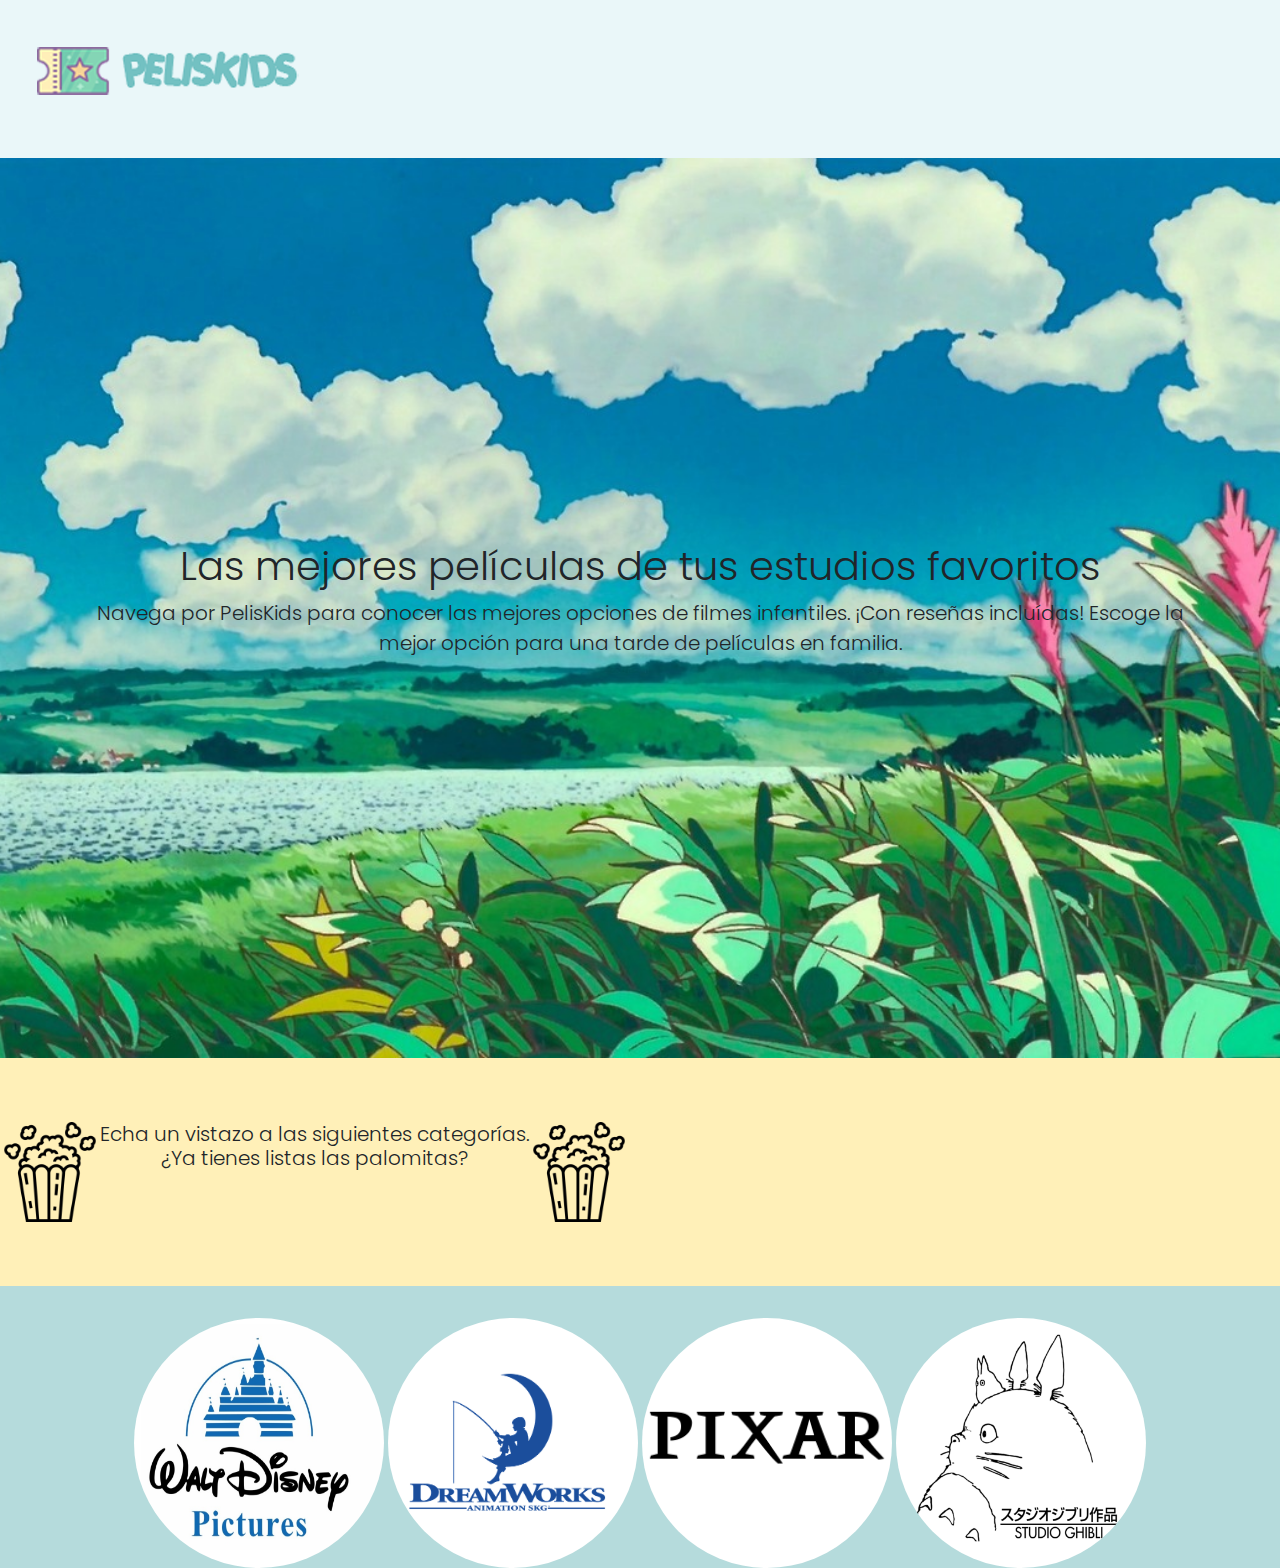
<file: src/index.html>
<!DOCTYPE html>
<html lang="en">
<head>
    <meta charset="UTF-8">
    <meta name="viewport" content="width=device-width, initial-scale=1.0">
    <meta http-equiv="X-UA-Compatible" content="ie=edge">
    <!-- Bootstrap CSS -->
    <link rel="stylesheet" href="https://stackpath.bootstrapcdn.com/bootstrap/4.4.1/css/bootstrap.min.css" integrity="sha384-Vkoo8x4CGsO3+Hhxv8T/Q5PaXtkKtu6ug5TOeNV6gBiFeWPGFN9MuhOf23Q9Ifjh" crossorigin="anonymous">
    <link rel="stylesheet" href="style.css">
    <link href="https://fonts.googleapis.com/css?family=Poppins&display=swap" rel="stylesheet">
    <link href="https://fonts.googleapis.com/css?family=Stoke&display=swap" rel="stylesheet">
    <link rel="shortcut icon" href="images/favicon.png">
    <title>PelisKids</title>
</head>

<body>
    <header>
    <div class="logo">
        <a href=index.html><img src="images/logo2.png"></a>
    </div>
    </header>

<div id="firstPage">
    <section>
        <header class="masthead">
            <div class="container h-100">
              <div class="row h-100 align-items-center">
                <div class="col-12 text-center">
                  <h1 class="font-weight-light">Las mejores películas de tus estudios favoritos</h1>
                  <p class="lead">Navega por PelisKids para conocer las mejores opciones de filmes infantiles. ¡Con reseñas incluídas! Escoge la mejor opción para una tarde de películas en familia.</p>
                </div>
              </div>
            </div>
          </header>
        <div class="jumbotron jumbotron-fluid">
            <div class="d-flex text-center">
                <img src="images/palomitas-de-maiz.png" alt="icon" height="100" width="100"><h2 class="lead">Echa un vistazo a las siguientes categorías.<p>¿Ya tienes listas las palomitas?</p> </h2><img src="images/palomitas-de-maiz.png" alt="icon" height="100" width="100">
            </div>
          </div>          
        <div class="text-center">
            <img id="allDisney" class="rounded-circle" height="250" width="250" src="images/disneyIcon.jpg" alt="Responsive image">
            <img id="allDreamworks" class="rounded-circle" height="250" width="250" src="images/dreamworksIcon.png" alt="Responsive image">
            <img id="allPixar" class="rounded-circle" height="250" width="250" src="images/pixarIcon.png" alt="Responsive image">
            <img id="allGhibli" class="rounded-circle" height="250" width="250" src="images/ghibliIcon.png" alt="Responsive image">
        </div>
    </section>
</div>

<div id="secondPage">
    <div class="row">
        <div class="col-lg-12">
            <img class="img-fluid" src="images/disneyHeadercut.jpg" />
        </div>
    </div>
    <div id='descriptionStudioDisney' style="display:none;">
        
        <h1 class="studioTitle">Studio Disney</h1>
    </div>
    <h2 class="instruction">Ahora filtra las películas según desees:</h2>
    <select id="genreSearchDisney" class="selectBox">
        <option value="">Filtrar por Género</option>
        <option class="allSelect" value="Adventure">Aventura</option>
        <option class="allSelect" value="Comedy">Comedia</option>
        <option class="allSelect" value="Family">Familiar</option>
        <option class="allSelect" value="Fantasy">Fantasía</option>
        <option class="allSelect" value="Musical">Musical</option>
        <option class="allSelect" value="Romance">Romance</option>
    </select>
    <select id="ratedSearchDisney" class="selectBox">
            <option value="">Filtrar por Clasificación</option>
            <option class="allSelect" value="G">G - Apto para todo público</option>
            <option class="allSelect" value="PG">PG - Guía paternal sugerida</option>
    </select>
    <section id="showDisney" class="sectionStyles">
    </section>
</div>

<div id="thirdPage">
    <div id="descriptionStudioDreamwork" style="display:none;">
        <div class="row">
            <div class="col-lg-12">
                <img class="img-fluid" src="images/dreamworksHeadercut.jpg" />
            </div>
        </div>
        <h1 class="studioTitle">Studio Dreamworks</h1>
    </div>
    <h2 class="instruction">Ahora filtra las películas según desees:</h2>
    <select id="genreSearchDreamworks" class="selectBox">
            <option value="">Filtrar por Género</option>
            <option  class="allSelect" value="Action">Acción</option>
            <option  class="allSelect" value="Adventure">Aventura</option>
            <option  class="allSelect" value="Comedy">Comedia</option>
            <option  class="allSelect"value="Family">Familiar</option>
            <option  class="allSelect"value="Fantasy">Fantasía</option>
            <option  class="allSelect" value="Musical">Musical</option>
    </select>
    <select id="ratedSearchDreamworks" class="selectBox">
            <option value="">Filtrar por Clasificación</option>
            <option value="G">G - Apto para todo público</option>
            <option value="PG">PG - Supervisión paternal sugerida</option>
    </select>    
    <section id="showDreamworks" class="sectionStyles">
    </section>
</div>

<div id="fourthPage">
    <div id='descriptionStudioPixar' style="display:none;">
                <div class="row">
                    <div class="col-lg-12">
                        <img class="img-fluid" src="images/pixarHeadercut.jpg" />
                    </div>
                </div>
        <h1 class="studioTitle" >Studio Pixar</h1>
    </div>
    <h2 class="instruction">Ahora filtra las películas según desees:</h2>
    <select id="genreSearchPixar" class="selectBox">
            <option value="">Filtrar por Género</option>
            <option  class="allSelect" value="Action">Acción</option>
            <option  class="allSelect" value="Adventure">Aventura</option>
            <option  class="allSelect" value="Comedy">Comedia</option>
            <option  class="allSelect" value="Family">Familiar</option>
            <option  class="allSelect" value="Fantasy">Fantasía</option>
            <option  class="allSelect" value="Mystery">Misterio</option>
            
    </select>
    <select id="ratedSearchPixar" class="selectBox">
            <option value="">Filtrar por Clasificación</option>
            <option  class="allSelect" value="G">G - Apto para todo público</option>
            <option  class="allSelect" value="PG">PG - Guía paternal sugerida</option>
    </select>
    <section id="showPixar" class="sectionStyles">
    </section>
</div>

<div id="fifthPage">
    <div id="descriptionStudioGhibli" style="display:none;">
        <div class="row">
            <div class="col-lg-12">
                <img class="img-fluid" src="images/ghibliHeadercut.png" />
            </div>
        </div>
        <h1 class="studioTitle">Studio Ghibli</h1>
        </div>
        <h2 class="instruction">Ahora filtra las películas según desees:</h2>
    <select id="genreSearchGhibli" class="selectBox">
            <option value="">Filtrar por Género</option>
            <option class="allSelect" value="Adventure">Aventura</option>
            <option class="allSelect" value="Comedy">Comedia</option>
            <option class="allSelect" value="Family">Familiar</option>
            <option class="allSelect" value="Fantasy">Fantasía</option>
            <option class="allSelect" value="Romance">Romance</option>
    </select>
    <select id="ratedSearchGhibli" class="selectBox">
            <option value="">Filtrar por Clasificación</option>
            <option class="allSelect" value="G">G - Apto para todo público</option>
            <option class="allSelect" value="PG">PG - Guía paternal sugerida</option>
            <option class="allSelect" value="PG-13">PG-13 - Supervisión paternal obligatoria</option>
    </select>
    <section id="showGhibli" class="sectionStyles">
    </section>
</div>
 <script src="data.js"></script>
 <script src="main.js"></script>  
</body>
</html>
</file>
<file: src/style.css>
* {
  margin: 0;
  padding: 0;
} 

article, aside, figcaption, figure, footer, header, hgroup, main, nav, section {
  display: block;
}


body {
  margin: 0;
  font-family: 'Poppins', sans-serif;
  font-size: 1rem;
  font-weight: 400;
  line-height: 1.5;
  color: #212529;
  /* text-align: left; */
  background-color:rgba(150, 215, 224, 0.2);
}
 
.thumbnail {
  position: relative;

 }
 .caption {
  position: absolute;
  font-size: 39px;
  line-height: 58px;
  background: rgba(251, 213, 185, 0.4);
  top: 30%;
  left: 0;
  width: 40%;
  background: no-repeat;
 }

#firstPage {
    background-color:#B5DBDC;
  }

#secondPage {
    display: none;
  }

#thirdPage {
    display: none;
  }

#fourthPage {
    display: none;
  }

#fifthPage {
    display: none;
  }

h3 {
    font-size: 1.75rem;
    margin-bottom: .5rem;
    font-weight: 500;
    line-height: 1.2;
  }

.card-header {
    padding: .75rem 1.25rem;
    margin-bottom: 0;
    background: white;
    box-shadow: inset 0px 4px 4px rgba(0, 0, 0, 0.25);
    border-bottom: 1px solid rgba(0,0,0,.125);
    border-radius: 5px;
  }

*, ::after, ::before {
    box-sizing: border-box;
}

.card-body {
    -ms-flex: 1 1 auto;
    flex: 1 1 auto;
    min-height: 1px;
    padding: 1.3rem;
    background: #B5DBDC;
    text-align: left;
  
  }

.title-movie {
  font-family: 'Stoke', serif;
  font-style: normal;

}

.bold {
  font-weight: bold;

}

.masthead{
  height: 100vh;
  min-height: 500px;
  background-image: url(images/background.jpg);
  background-size: cover;
  background-position: center;
  background-repeat: no-repeat;
}
.mastheass{
  height: 100vh;
  min-height: 500px;
  background-image: url(images/disneyHeader.jpg);
  background-size: cover;
  background-position: center;
  background-repeat: no-repeat;
}

.jumbotron {
  background-color: #FFF0B8;
}

.genre{
  background-color:rgba(51, 51, 51, 0.8);
  color:white;
  margin-right: 5%;
}

.pink{
  background-color:#FFF0B8;
  padding: 2%;
}

.datos{
  -ms-flex: 0 0 33.333333%;
  flex: 0 0 33.333333%;
  margin-right: 5%;
  margin-left: 2%;
}

.instruction{
  text-align:center;
  font-size: medium;
  color:rgb(16, 16, 110);
}

.selectBox{
margin-left:25%;
margin-top:2%;
margin-bottom:3%;
background-color:rgb(44, 43, 43);
color:white;
}

.allSelect{
background-color: rgb(100, 100, 100);
color:white;
}

.studioTitle{
  background-color: #FFF0B8;
  padding: 1%;
}
</file>
